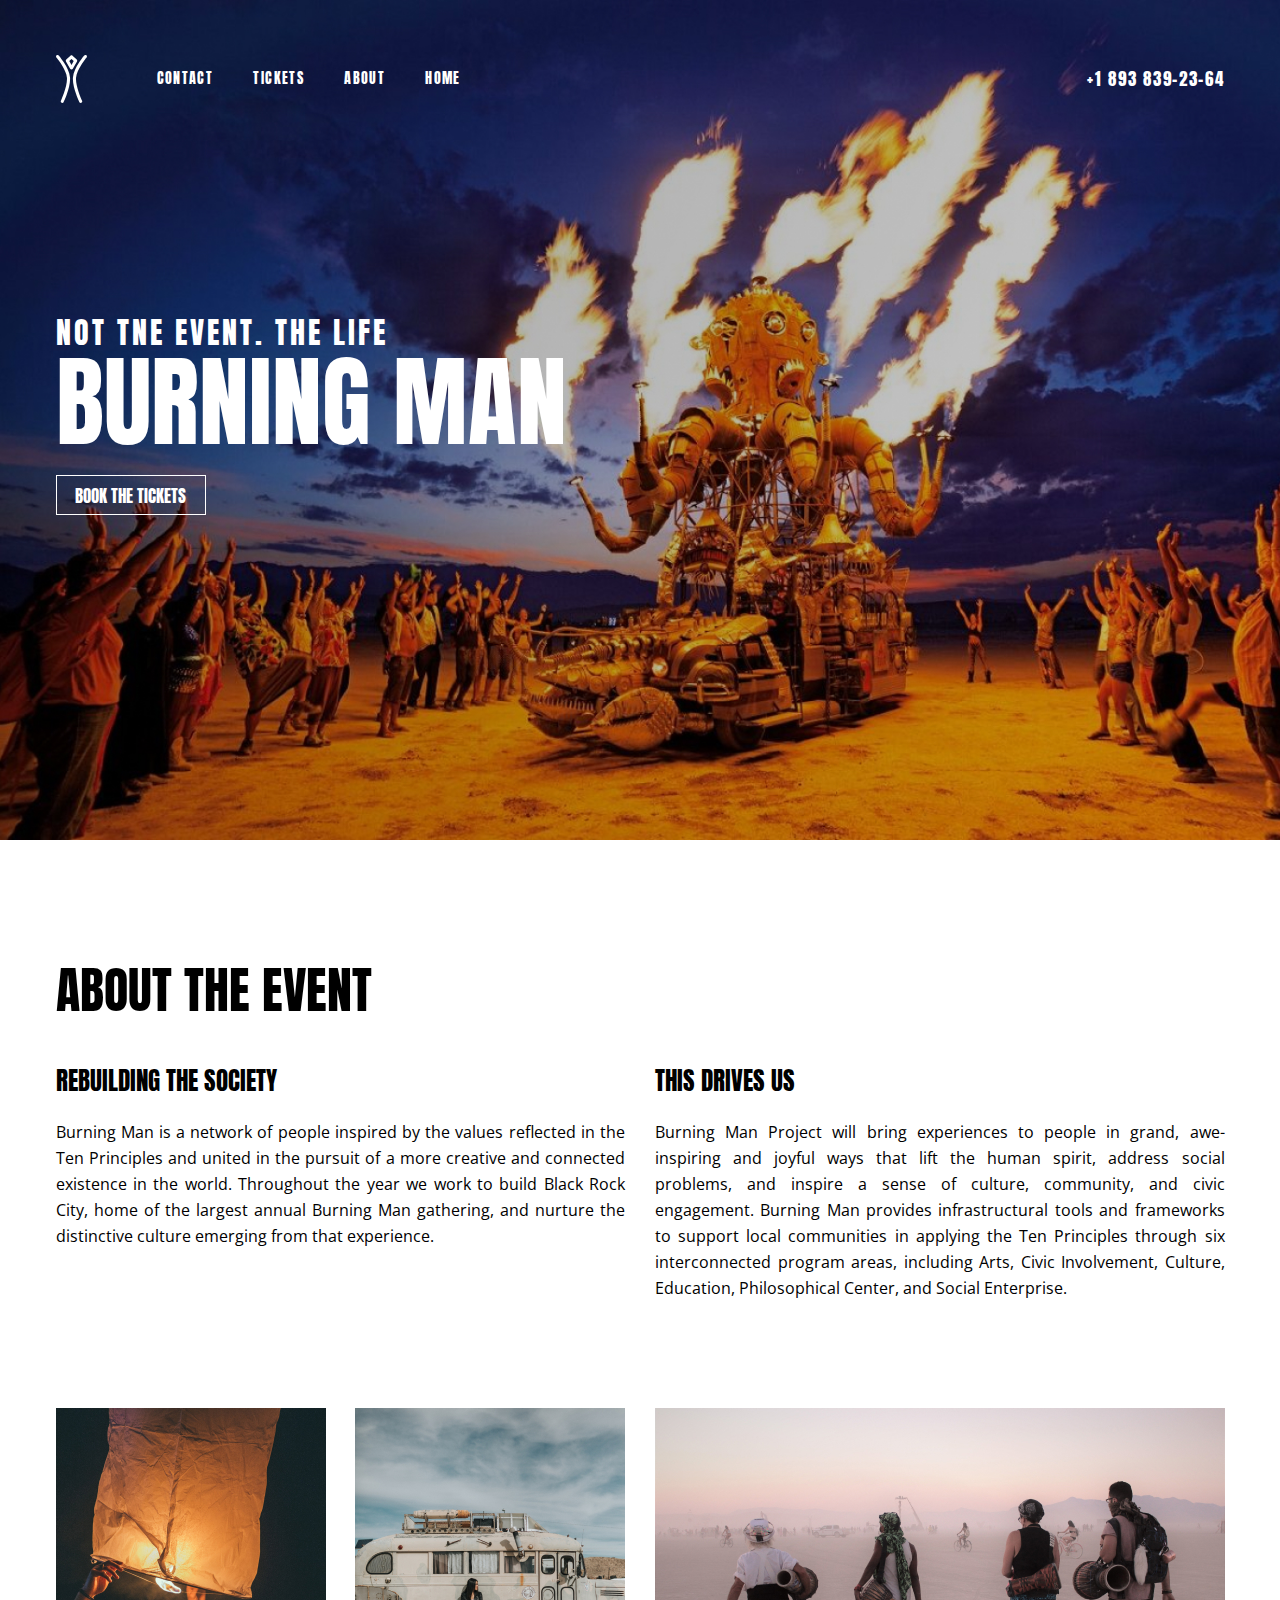
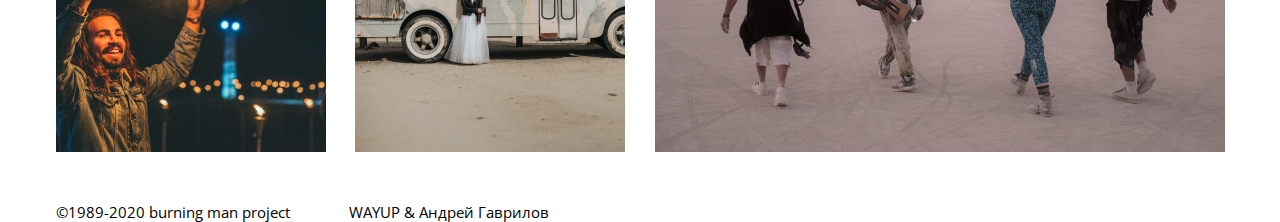
<file: index.html>
<!DOCTYPE html>
<html lang="en">
<head>
    <meta charset="UTF-8">
    <title>Title</title>
    <link href="https://fonts.googleapis.com/css2?family=Anton&family=PT+Sans&display=swap" rel="stylesheet">
    <link href="https://fonts.googleapis.com/css2?family=Open+Sans&family=PT+Sans:wght@400;700&display=swap"
          rel="stylesheet">
    <link rel="stylesheet" href="style__man.css">

</head>
<body>
<div class="block">
    <div class="blockHeader">
        <div class="container">
            <nav class="headerBoxLink">
                <a href="#">
                    <img class="headerLogo" src="img/logo.svg" alt="">
                </a>
                <ul class="headerMenu">
                    <li><a href="#">Contact</a></li>
                    <li><a href="#">Tickets</a></li>
                    <li><a href="#">About</a></li>
                    <li><a href="#">Home</a></li>
                </ul>
                <a class="headerBoxContact" href="tel:+18938392364">+1 893 839-23-64</a>
            </nav>
            <div class="title">
                <span class="titleTop">Not tne event. The life</span><br>
                <span class="titleBlock">Burning MAN</span><br>
                <a class="blockHeaderButton" href="#"><span class="titleBorder">Book the tickets</span></a>

            </div>
        </div>
    </div>
    <div class="about">
        <div class="container">
            <span class="aboutTitle">About the event</span>
            <div class="aboutBlock">
                <div class="aboutBlockLeft">
                    <span class="aboutBlockTitle">Rebuilding the society</span>
                    <p class="aboutText">Burning Man is a network of people inspired by the values reflected in the Ten
                        Principles and united in the pursuit of a more creative and connected existence in the world.
                        Throughout the year we work to build Black Rock City, home of the largest annual Burning Man
                        gathering, and nurture the distinctive culture emerging from that experience. </p>
                </div>
                <div class="aboutBlockRight">
                    <span class="aboutBlockTitle">This drives us</span>
                    <p class="aboutText">Burning Man Project will bring experiences to people in grand, awe-inspiring
                        and joyful ways that lift the human spirit, address social problems, and inspire a sense of
                        culture, community, and civic engagement. Burning Man provides infrastructural tools and
                        frameworks to support local communities in applying the Ten Principles through six
                        interconnected program areas, including Arts, Civic Involvement, Culture, Education,
                        Philosophical Center, and Social Enterprise.</p>
                </div>
            </div>
            <div class="aboutBlockImg">
                <img class="aboutImg" src="img/img1.jpg" alt="">
                <img class="aboutImg" src="img/img2.jpg" alt="">
                <img class="aboutImg" src="img/img3.jpg" alt="">
            </div>
        </div>
    </div>
    <div class="footer">
        <div class="container">

            <span>©1989-2020 burning man project</span>
            <span class="spac">WAYUP & Андрей Гаврилов</span>

        </div>
    </div>


</div>
</body>
</html>
</file>
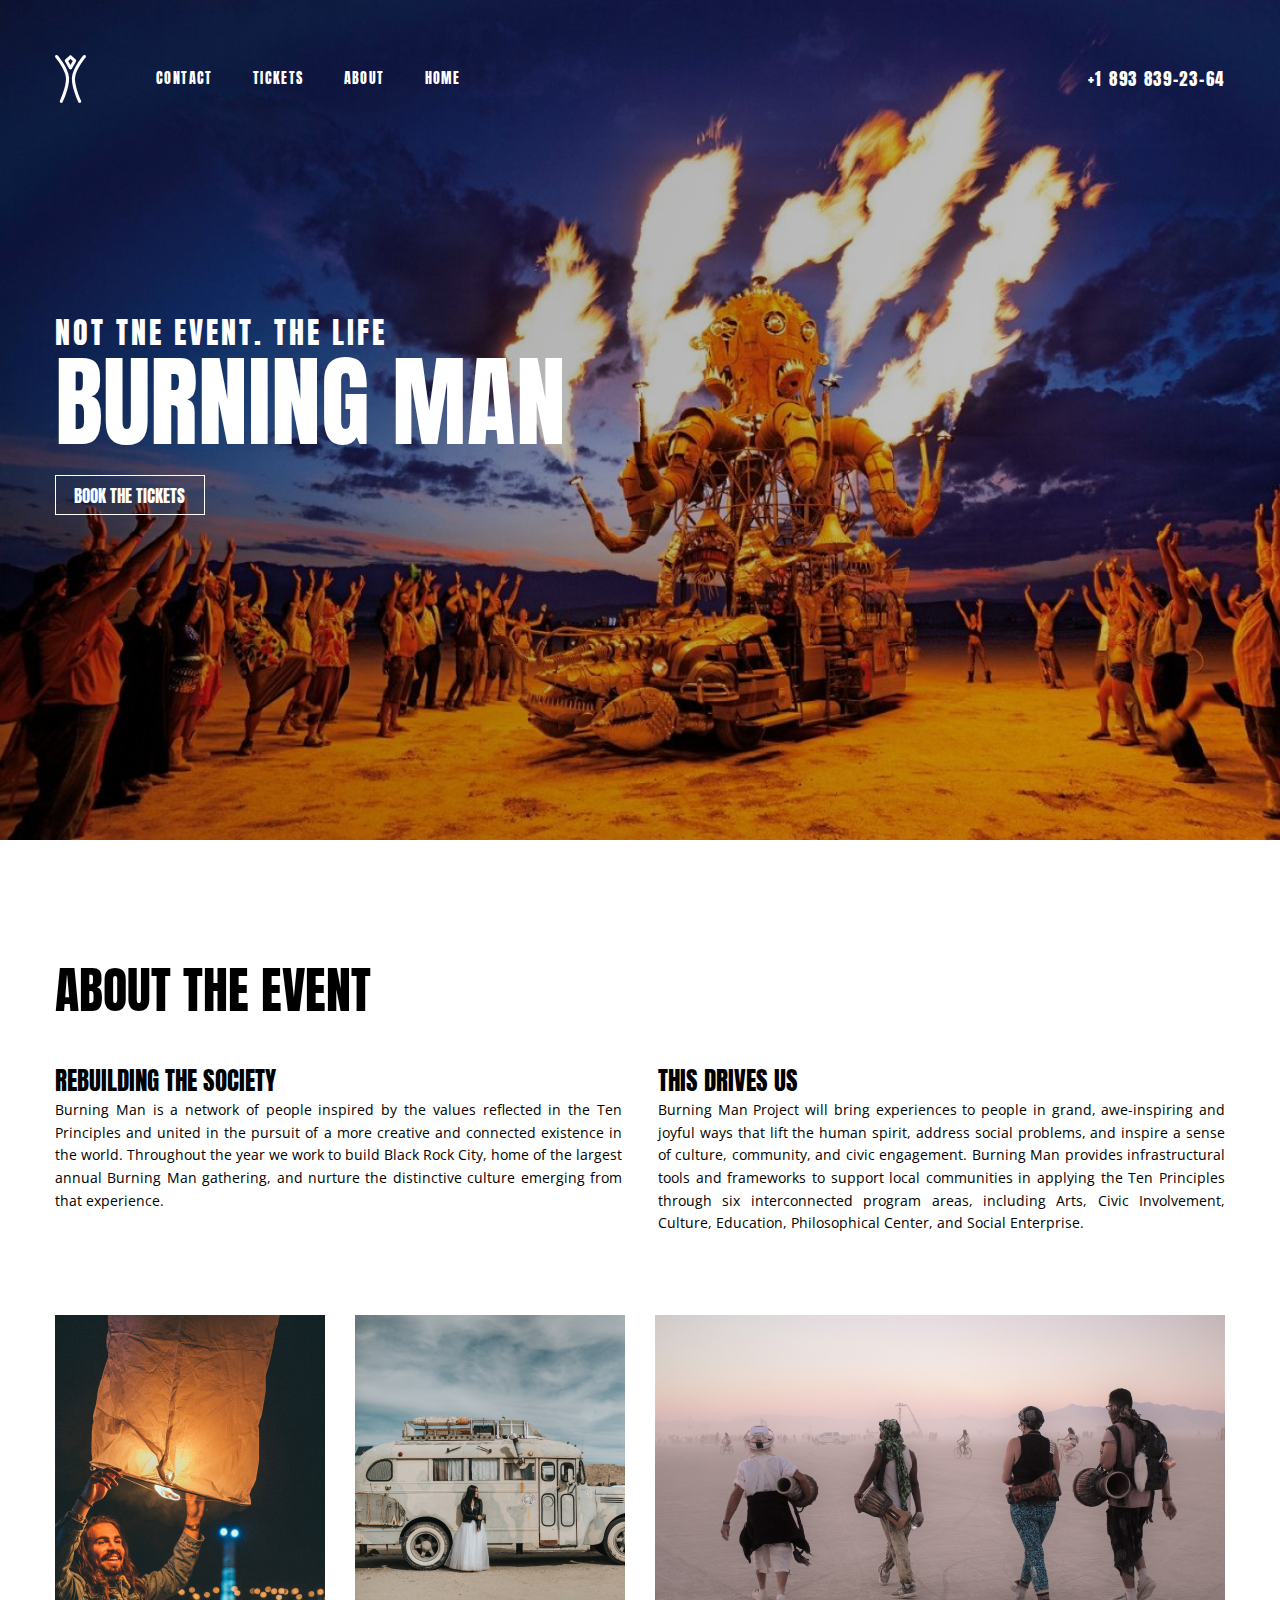
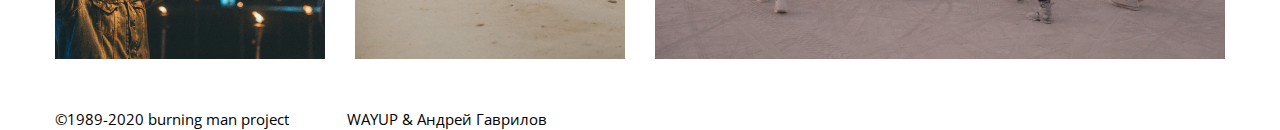
<file: Burning man/index.html>
<!DOCTYPE html>
<html lang="en">
<head>
    <meta charset="UTF-8">
    <title>Burning Man</title>
    <meta name="viewport" content="width=device-width, initial-scale=1, shrink-to-fit=no">
    <link href="https://fonts.googleapis.com/css2?family=Anton&family=PT+Sans&display=swap" rel="stylesheet">
    <link href="https://fonts.googleapis.com/css2?family=Open+Sans&family=PT+Sans:wght@400;700&display=swap" rel="stylesheet">
    <link rel="stylesheet" href="style__man.css">
    <link rel="icon" href="img/favicon.png" type="image/x-icon">
    <link rel="shortcut icon" href="img/favicon.png" type="image/x-icon">
</head>
<body>
    <header class="header">
        <div class="container">
            <div class="headerBoxLink">
                <a href="#">
                    <img class="headerLogo" src="img/logo.svg" alt="">
                </a>
                <ul class="headerMenu">
                    <li><a href="#">Contact</a></li>
                    <li><a href="#">Tickets</a></li>
                    <li><a href="#">About</a></li>
                    <li><a href="#">Home</a></li>
                </ul>
                <a class="headerBoxContact" href="tel:+18938392364">+1 893 839-23-64</a>
                <button class="menuOpen">
                    <img src="img/menu.svg" alt="Open menu">
                </button>
            </div>
            <div class="title">
                <span class="titleTop">Not tne event. The life</span><br>
                <span class="titleCenter">Burning MAN</span><br>
                <a class="blockHeaderButton" href="#"><span class="titleBorder">Book the tickets</span></a>
            </div>
        </div>
    </header>
    <section class="about">
        <div class="container">
            <span class="aboutTitle">About the event</span>
            <div class="aboutBlockText">
                <div class="aboutBlockLeft">
                    <span class="aboutBlockTitle">Rebuilding the society</span>
                    <p>Burning Man is a network of people inspired by the values reflected in the Ten
                        Principles and united in the pursuit of a more creative and connected existence in the world.
                        Throughout the year we work to build Black Rock City, home of the largest annual Burning Man
                        gathering, and nurture the distinctive culture emerging from that experience. </p>
                </div>
                <div class="aboutBlockRight">
                    <span class="aboutBlockTitle">This drives us</span>
                    <p>Burning Man Project will bring experiences to people in grand, awe-inspiring
                        and joyful ways that lift the human spirit, address social problems, and inspire a sense of
                        culture, community, and civic engagement. Burning Man provides infrastructural tools and
                        frameworks to support local communities in applying the Ten Principles through six
                        interconnected program areas, including Arts, Civic Involvement, Culture, Education,
                        Philosophical Center, and Social Enterprise.</p>
                </div>
            </div>
            <div class="aboutBlockImg">
                <img class="aboutImg" src="img/img1.jpg" alt="">
                <img class="aboutImg" src="img/img2.jpg" alt="">
                <img class="aboutImg" src="img/img3.jpg" alt="">
            </div>
        </div>
    </section>
    <footer class="footer">
        <div class="container">
            <span>©1989-2020 burning man project</span>
            <span>WAYUP & Андрей Гаврилов</span>
        </div>
    </footer>

    <script src="https://code.jquery.com/jquery-3.5.1.slim.min.js"></script>
    <script src="js/main.js"></script>
</body>
</html>
</file>
<file: style__man.css>
/*Обнуление*/
*{padding: 0;margin: 0;border: 0;}
*,*:before,*:after{-moz-box-sizing: border-box;-webkit-box-sizing: border-box;box-sizing: border-box;}
:focus,:active{outline: none;}
a:focus,a:active{outline: none;}
nav,footer,header,aside{display: block;}
html,body{height:100%;width:100%;
    line-height:1;font-size:14px;-ms-text-size-adjust:100%;-moz-text-size-adjust:100%;-webkit-text-size-adjust:100%;}
input,button,textarea{font-family:inherit;}
input::-ms-clear{display: none;}
button{cursor: pointer;}
button::-moz-focus-inner {padding:0;border:0;}
a,a:visited{text-decoration: none;}
a:hover{text-decoration: none;}
ul li{list-style: none;}
img{vertical-align: top;}
h1,h2,h3,h4,h5,h6{font-size:inherit;font-weight: inherit;}
body{
    font-family: 'Anton', sans-serif;
}
.blockHeader{
    background: url("img/header-bg.jpg") no-repeat center top / cover;
    color: #FFFFFF;
    padding-top: 55px;
    padding-bottom: 325px;
}
.container{
    width: 1169px;
    margin: 0 auto ;
}

a{
    color: #FFFFFF;
}
.headerBoxLink{
    display: flex;
    align-items: center;

}
.headerMenu{
    display: flex;

}
.headerMenu li{
    margin-right: 40px;
}
.headerMenu li a:hover {
    text-decoration: underline;
}

.headerMenu li a{
    font-size: 14px;
    text-transform: uppercase;
    text-decoration: none;
    letter-spacing: 0.1em;
}

.headerBoxContact{
    font-size: 17px;
    margin-left: auto;
    text-decoration: none;
    letter-spacing: 0.1em;
}
.headerLogo{
    margin-right: 70px;
}
/************************************/
.title{
    margin-top: 215px;
    text-transform: uppercase;

}
.titleTop{
    font-size: 30px;
    letter-spacing: 0.1em;
}
.titleBlock{
    display: inline-block;
    margin-top: -20px;
    font-size: 100px;
    line-height: 147px;
}
.blockHeaderButton{
    display: inline-block;
    width: 150px;
    height: 40px;
    line-height: 40px;
    border: 1px solid #FFFFFF;
    padding-left: 18px ;
    font-size: 17px;
    transition: all 0.5s ease;
}
.blockHeaderButton:hover{
    display: inline-block;
    position: relative;
    font-size: 18px;
    padding-left: 14px ;
    line-height: 42px;
    box-shadow: 0 0 5px #FFFFFF;
    transition: all 0.5s ease;
}
/**************************************/
.about{
    padding-top: 113px;
}
.aboutTitle{
    display: inline-block;
    font-size: 50px;
    line-height: 73px;
    text-transform: uppercase;
    padding-bottom: 36px ;
}

.aboutBlock{
    display: flex;
}

.aboutBlockTitle{
    /*display: inline-block;*/
    font-size: 25px;
    line-height: 37px;
    text-transform: uppercase;

}
.aboutBlockLeft{
    width: 50%;
    margin-right: 30px;

}
.aboutBlockRight{
    width: 50%;
}
.aboutText{
    margin-top: 20px;
    font-family: 'Open Sans', serif;
    font-size: 16px;
    line-height: 26px;
    text-align: justify;
}

.aboutBlockImg{
    display: flex;
    justify-content: space-between;
    margin-top: 107px;
}
.aboutImg{
    transition: all 0.5s ease;
}
.aboutImg:hover{
    box-shadow: 0 20px 40px rgba(0,0,0,0.3);
    transform: scale(1.1);
}

/***************************************/
.footer{
    font-family: 'Open Sans', serif;
    font-size: 15px;
    line-height: 20px;
    margin: 50px 0;
}

.footer span{
    margin-right: 55px;
    /*border: 1px solid crimson;*/
}
</file>
<file: Burning man/style__man.css>
/*Обнуление*/
* {
    padding: 0;
    margin: 0;
    border: 0;
    font-family: 'Anton', sans-serif;
}

*, *:before, *:after {
    -moz-box-sizing: border-box;
    -webkit-box-sizing: border-box;
    box-sizing: border-box;
}

:focus, :active {
    outline: none;
}

a:focus, a:active {
    outline: none;
}

nav, footer, header, aside {
    display: block;
}

html, body {
    height: 100%;
    width: 100%;
    line-height: 1;
    font-size: 14px;
    -ms-text-size-adjust: 100%;
    -moz-text-size-adjust: 100%;
    -webkit-text-size-adjust: 100%;
}

input, button, textarea {
    font-family: inherit;
}

input::-ms-clear {
    display: none;
}

button {
    cursor: pointer;
}

button::-moz-focus-inner {
    padding: 0;
    border: 0;
}

a, a:visited {
    text-decoration: none;
}

a:hover {
    text-decoration: none;
}

ul li {
    list-style: none;
}

img {
    vertical-align: top;
}

h1, h2, h3, h4, h5, h6 {
    font-size: inherit;
    font-weight: inherit;
}

.header {
    background: url("img/header-bg.jpg") no-repeat center top / cover;
    color: #fff;
    padding-top: 55px;
    padding-bottom: 325px;
}

.container {
    width: 1170px;
    margin: 0 auto;
}

a {
    color: #FFFFFF;
}

.headerBoxLink {
    display: flex;
    align-items: center;

}

.headerMenu {
    display: flex;

}

.headerMenu li {
    margin-right: 40px;
}

.headerMenu li a:hover {
    text-decoration: underline;
}

.headerMenu li a {
    font-size: 14px;
    text-transform: uppercase;
    text-decoration: none;
    letter-spacing: 0.1em;
}

.headerBoxContact {
    font-size: 17px;
    margin-left: auto;
    text-decoration: none;
    letter-spacing: 0.1em;
}

.headerLogo {
    margin-right: 70px;
}

/************************************/
.title {
    margin-top: 215px;
    text-transform: uppercase;

}

.titleTop {
    font-size: 30px;
    letter-spacing: 0.1em;
}

.titleCenter {
    display: inline-block;
    margin-top: -20px;
    font-size: 100px;
    line-height: 147px;
}

.blockHeaderButton {
    display: inline-block;
    width: 150px;
    height: 40px;
    line-height: 40px;
    border: 1px solid #FFFFFF;
    padding-left: 18px;
    font-size: 17px;
    transition: all 0.5s ease;
}

.blockHeaderButton:hover {
    display: inline-block;
    position: relative;
    font-size: 18px;
    padding-left: 14px;
    line-height: 42px;
    box-shadow: 0 0 5px #FFFFFF;
    transition: all 0.5s ease;
}

/**************************************/
.about {
    padding-top: 113px;
}

.aboutTitle {
    display: inline-block;
    font-size: 50px;
    line-height: 73px;
    text-transform: uppercase;
    padding-bottom: 36px;
}

.aboutBlockText {
    display: flex;
    justify-content: space-between;
}

.aboutBlockTitle {
    font-size: 25px;
    line-height: 37px;
    text-transform: uppercase;
}

.aboutBlockLeft,
.aboutBlockRight {
    width: 567px;
}

.aboutBlockText p {
    font-family: 'Open Sans', serif;
    line-height: 1.62em;
    text-align: justify;
    font-weight: 400;
}

.aboutBlockImg {
    display: flex;
    justify-content: space-between;
    margin-top: 80px;
}

.aboutImg {
    transition: all 0.5s ease;
}

.aboutImg:hover {
    box-shadow: 0 20px 40px rgba(0, 0, 0, 0.3);
    transform: scale(1.1);
}

/***************************************/
.footer {
    margin: 50px 0;
}

.footer span {
    margin-right: 55px;
    font-family: 'Open Sans', serif;
    font-size: 15px;
    line-height: 20px;
}

/***************************************/
.menuOpen {
    background: none;
    border: none;
    margin-left: 20px;
    display: none
}

.header .showMenu {
    display: flex;
    justify-content: space-between;
    position: absolute;
    background: rgba(0, 0, 0, 0.4);
    left: 0;
    top: 0;
    width: 100%;
    padding: 18px 15px 18px 40px;
}

/**************************************/
@media screen and (max-width: 1200px) {
    .container {
        width: 1140px;
    }
}

@media screen and (max-width: 1199px) {
    .container {
        width: 960px;
    }

    .aboutBlockLeft,
    .aboutBlockRight {
        width: 48%;
    }

    .aboutImg:nth-child(1) {
        width: 23%;
    }

    .aboutImg:nth-child(2) {
        width: 23%;
    }

    .aboutImg:nth-child(3) {
        width: 48%;
    }
}

@media screen and (max-width: 991px) {
    .container {
        width: 720px;
    }
}

@media screen and (max-width: 767px) {
    .container {
        width: 540px;
    }

    .headerMenu {
        display: none;
    }

    .menuOpen {
        display: block
    }

    .aboutBlockLeft p {
        margin-bottom: 20px;
    }

    .aboutBlockText {
        flex-wrap: wrap;
    }

    .aboutBlockLeft,
    .aboutBlockRight {
        width: 100%;
    }

    .desc-left {
        margin-bottom: 40px;
    }

    .aboutImg:nth-child(1),
    .aboutImg:nth-child(2),
    .aboutImg:nth-child(3) {
        width: 100%;
        margin-bottom: 20px;
    }

    .aboutBlockImg {
        flex-wrap: wrap;
    }

    .footer span {
        display: inline-block;
        flex-wrap: wrap;
    }

    .footer span:nth-child(1) {
        margin-bottom: 20px;
    }
}

@media screen and (max-width: 575px) {
    .container {
        width: 100%;
        padding: 0 15px;
    }

    .titleCenter {
        font-size: 80px;
    }

    .headerBoxContact {
        display: none;
    }

    .menuOpen {
        margin-left: auto;
    }
}
</file>
